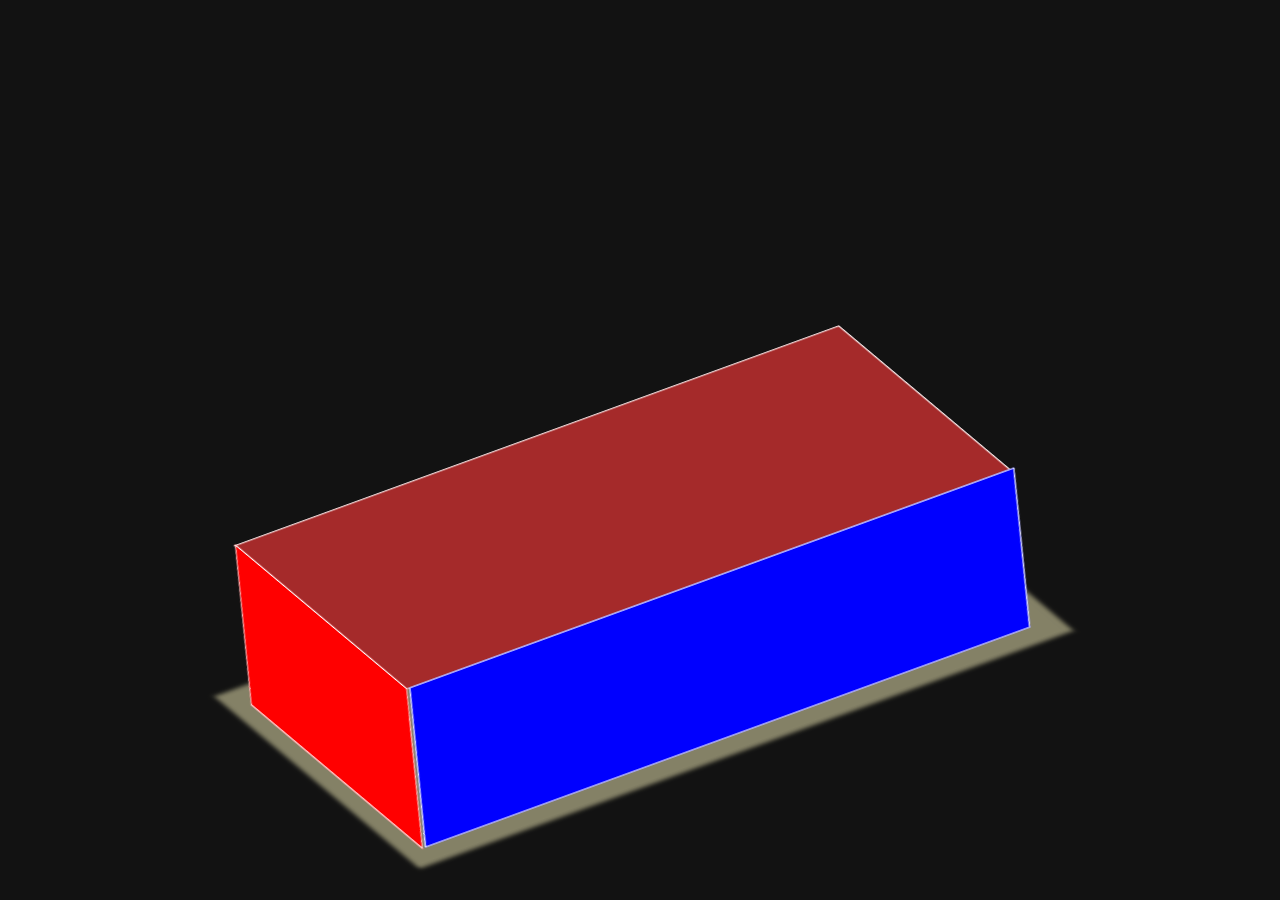
<file: box-3d/index.html>
<!DOCTYPE html>
<html lang="en">
  <head>
    <meta charset="UTF-8" />
    <meta name="viewport" content="width=device-width, initial-scale=1.0" />
    <meta http-equiv="X-UA-Compatible" content="ie=edge" />
    <title>Box-3d</title>
    <link rel="stylesheet" href="style.css" />
  </head>
  <body>
    <div class="wrapper">
      <div class="box"></div>
    </div>
  </body>
</html>
</file>
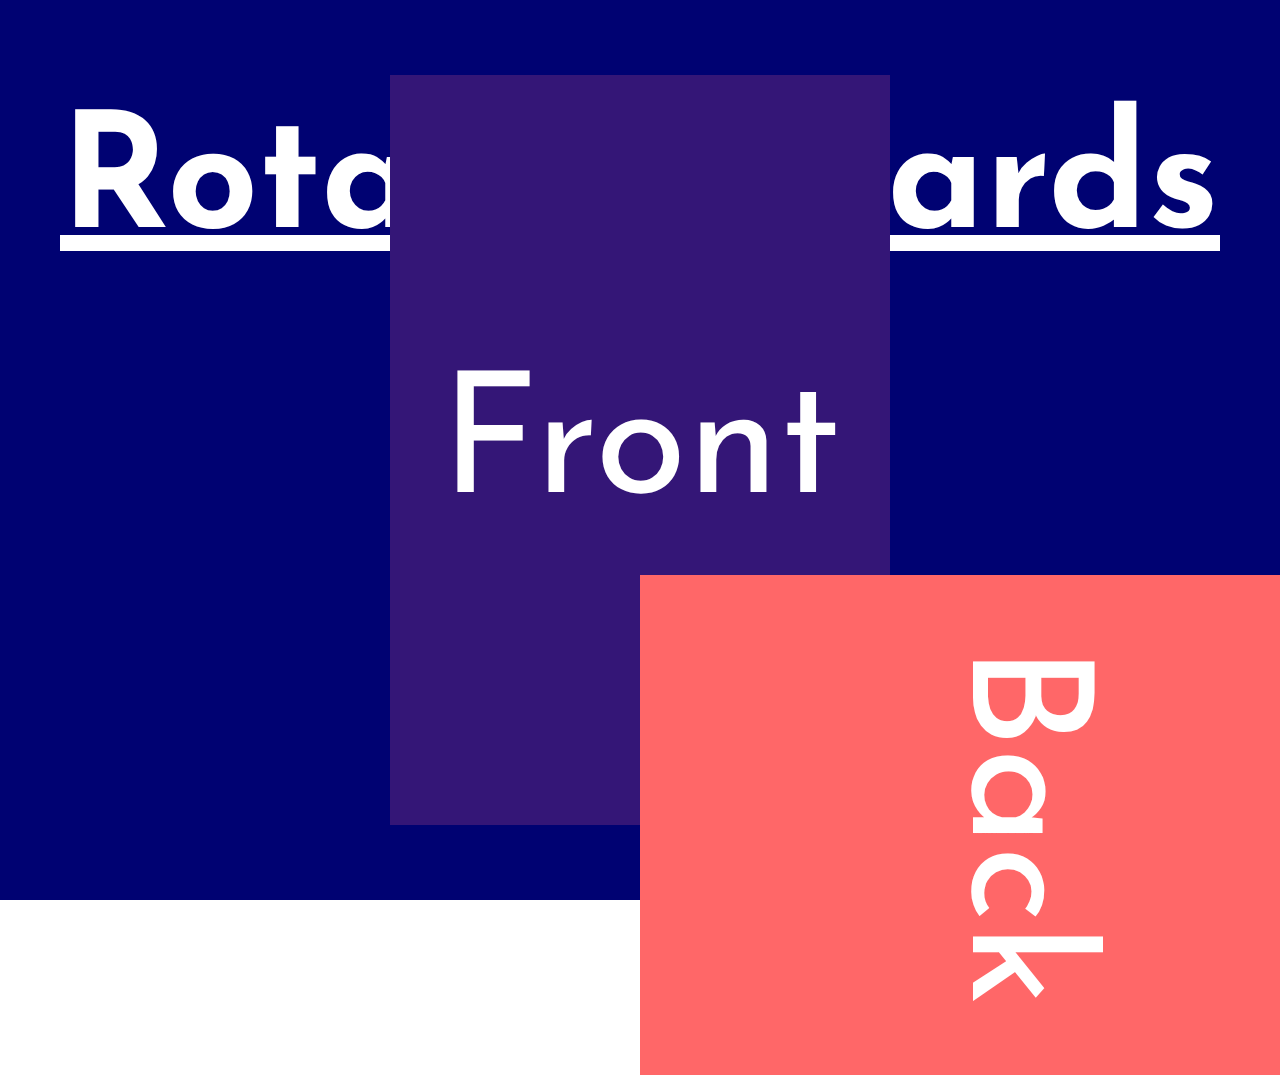
<file: card-90/index.html>
<!DOCTYPE html>
<html lang="en">
  <head>
    <meta charset="UTF-8" />
    <meta name="viewport" content="width=device-width, initial-scale=1.0" />
    <meta http-equiv="X-UA-Compatible" content="ie=edge" />
    <title>Card-90</title>
    <link rel="stylesheet" href="style.css" />
  </head>
  <body>
    <div class="wrapper">
      <h1>Rotating Cards</h1>
      <div class="front"><p>Front</p></div>
      <div class="back"><p>Back</p></div>
    </div>
  </body>
</html>
</file>
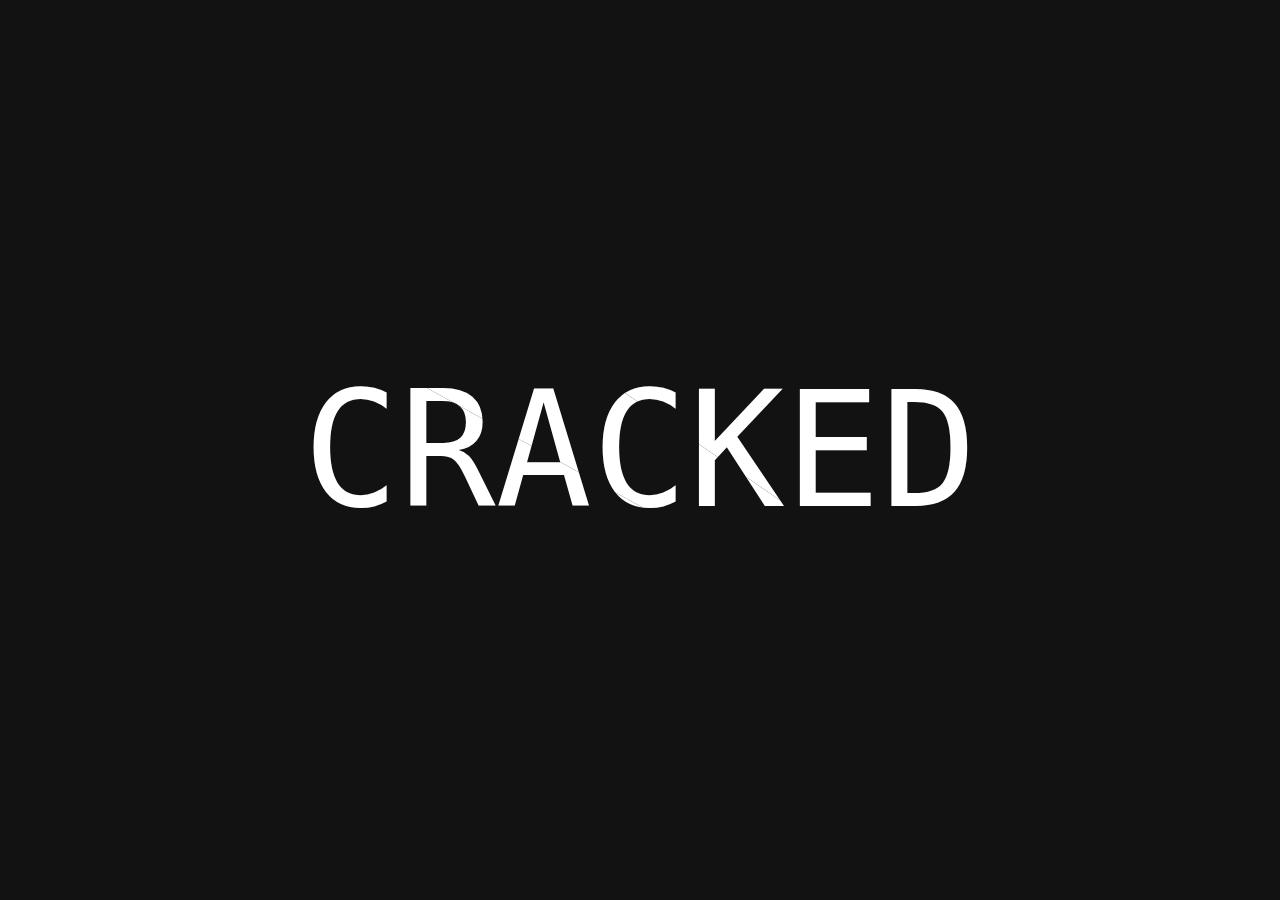
<file: cracked/index.html>
<!DOCTYPE html>
<html lang="en">
  <head>
    <meta charset="UTF-8" />
    <meta name="viewport" content="width=device-width, initial-scale=1.0" />
    <meta http-equiv="X-UA-Compatible" content="ie=edge" />
    <title>Cracked</title>
    <link rel="stylesheet" href="style.css" />
  </head>
  <body>
    <div class="wrapper">
      <div class="cracked">
        <span>cracked</span>
        <span>cracked</span>
        <span>cracked</span>
      </div>
    </div>
  </body>
</html>
</file>
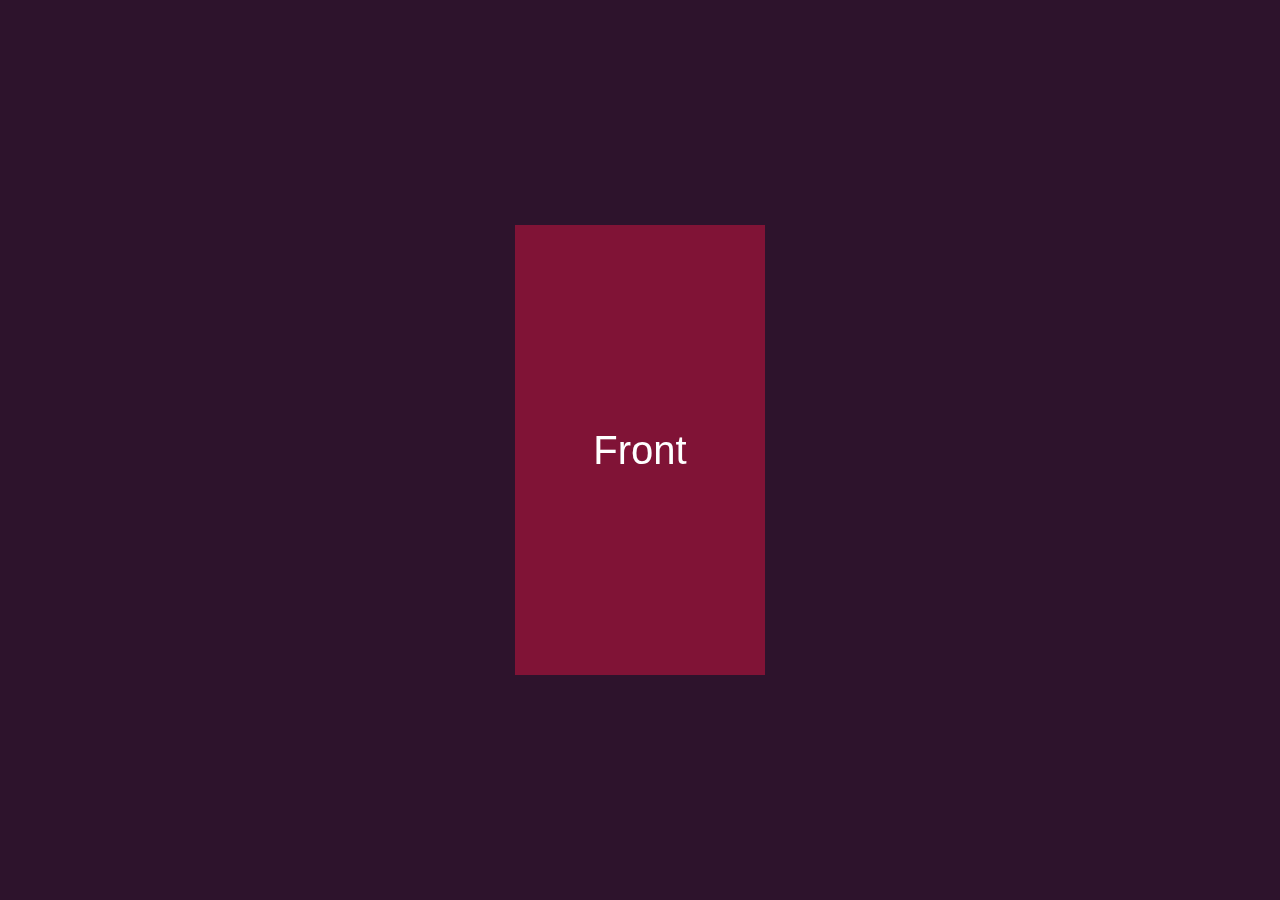
<file: flip/index.html>
<!DOCTYPE html>
<html lang="en">
  <head>
    <meta charset="UTF-8" />
    <meta name="viewport" content="width=device-width, initial-scale=1.0" />
    <meta http-equiv="X-UA-Compatible" content="ie=edge" />
    <title>Flip</title>
    <link rel="stylesheet" href="style.css" />
  </head>
  <body>
    <div class="wrapper">
      <div class="card">
        <div class="front"><p>Front</p></div>
        <div class="back"><p>Back</p></div>
      </div>
    </div>
  </body>
</html>
</file>
<file: box-3d/style.css>
body {
  margin: 0;
}
.wrapper {
  display: flex;
  justify-content: center;
  align-items: center;
  width: 100vw;
  height: 100vh;
  background: #121212;
}

.box {
  width: 200px;
  height: 500px;
  background-color: brown;
  transform: perspective(500px) rotate(40deg) skew(-30deg)
    translate3d(50px, 50px, 50px);
  box-shadow: 160px 95px 4px 20px #848166;
  position: relative;
  transition: all 0.25s ease-in;
  border: 1px solid white;
}

.box::before {
  content: "";
  position: absolute;
  top: 100%;
  left: 0;
  width: 100px;
  height: 200px;
  transform-origin: left;
  transform: rotate(-90deg) skewY(-58deg) translateY(262px);
  background-color: red;
  border: 1px solid white;
}

.box::after {
  transform: rotateZ(90deg) translate(216px, -30px) skewX(-32deg);
  content: "";
  position: absolute;
  width: 500px;
  height: 160px;
  background-color: blue;
  border: 1px solid white;
}

.box:hover {
  box-shadow: 210px 145px 20px 0px #848166;
  transform: perspective(500px) rotate(40deg) skew(-30deg)
    translate3d(10px, 10px, 10px);
}
</file>
<file: card-90/style.css>
@import url("https://fonts.googleapis.com/css?family=Josefin+Sans&display=swap");
body {
  margin: 0;
}

.wrapper {
  width: 100vw;
  height: 100vh;
  position: relative;
  display: flex;
  justify-content: center;
  align-items: center;
  background-color: #000272;
  font-family: "Josefin Sans", sans-serif;
  color: #fff;
}

h1 {
  position: absolute;
  top: 0;
  font-size: 1000%;
  text-decoration: underline;
}

.front,
.back {
  display: flex;
  justify-content: center;
  align-items: center;
  font-size: 10.5rem;
  transform-style: preserve-3d;
}

.front {
  position: absolute;
  height: 750px;
  width: 500px;
  background-color: #341677;
  transform-origin: top;
  transition: transform 0.5s ease-in-out;
}

.back {
  position: absolute;
  height: 750px;
  width: 500px;
  background-color: #ff6768;
  transform-origin: bottom;
  transform: rotateZ(90deg);
  transition: transform 0.5s ease-in-out;
}

.front:hover {
  transform: rotateZ(90deg);
}

.front:hover ~ .back,
.back:hover {
  transform: rotateX(0deg);
}
</file>
<file: cracked/style.css>
body {
  margin: 0;
  background-color: #121212;
}

.wrapper {
  width: 100vw;
  height: 100vh;
  display: flex;
  justify-content: center;
  align-items: center;
}

.cracked {
  color: #fff;
  font-size: 10rem;
  font-family: "Lucida Console", Monaco, monospace;
  text-transform: uppercase;
  position: relative;
  animation: glow 2s linear infinite;
  animation-direction: alternate;
}

.cracked span {
  /* transition: all 1s ease-in; */
}

.cracked span:nth-child(1),
.cracked span:nth-child(3) {
  position: absolute;
  top: 0;
  left: 0;
}

.cracked span:nth-child(1) {
  clip-path: polygon(-10% 0%, 10% 0%, 60% 100%, -10% 100%);
  animation: crack1 0.4s linear forwards;
}

.cracked span:nth-child(2) {
  clip-path: polygon(10% 0%, 40% 0%, 80% 100%, 60% 100%);
}

.cracked span:nth-child(3) {
  clip-path: polygon(40% 0%, 110% 0%, 110% 100%, 80% 100%);
  animation: crack2 0.4s linear forwards;
}

@keyframes crack1 {
  0% {
    transform: translate(0%, 0%);
  }
  100% {
    transform: translate(-2%, 1%) rotateZ(1deg);
  }
}

@keyframes crack2 {
  0% {
    transform: translate(0%, 0%);
  }
  100% {
    transform: translate(2%, -1%) rotateZ(1deg);
  }
}

@keyframes glow {
  0% {
    text-shadow: 0 0 3rem #c98686;
    filter: brightness(150%) blur(0.12rem);
  }
  100% {
    text-shadow: 0 0 3rem #ff2525;
    filter: brightness(150%) blur(0.07rem);
  }
}
</file>
<file: flip/style.css>
body {
  margin: 0;
  background-color: #2d132c;
}

.wrapper {
  width: 100vw;
  height: 100vh;
  display: flex;
  justify-content: center;
  align-items: center;
}

.card {
  width: 250px;
  height: 450px;
  position: relative;
  color: #fff;
  font-family: Verdana, Geneva, Tahoma, sans-serif;
  font-size: 2.5rem;
  transition: transform 0.75s ease-in;
  transform-style: preserve-3d;
  animation: flip 2s linear infinite alternate;
}

.front,
.back {
  position: absolute;
  display: flex;
  justify-content: center;
  align-items: center;
  width: 100%;
  height: 100%;
  backface-visibility: hidden;
  transform-style: preserve-3d;
}

.front {
  background-color: #801336;
}

.back {
  background-color: #ee4540;
  transform: rotateX(180deg);
}

@keyframes flip {
  0% {
    transform: rotate3d(0, 0, 0, 0deg);
  }
  100% {
    transform: rotate3d(1, 1, 0, 180deg);
  }
}
</file>
